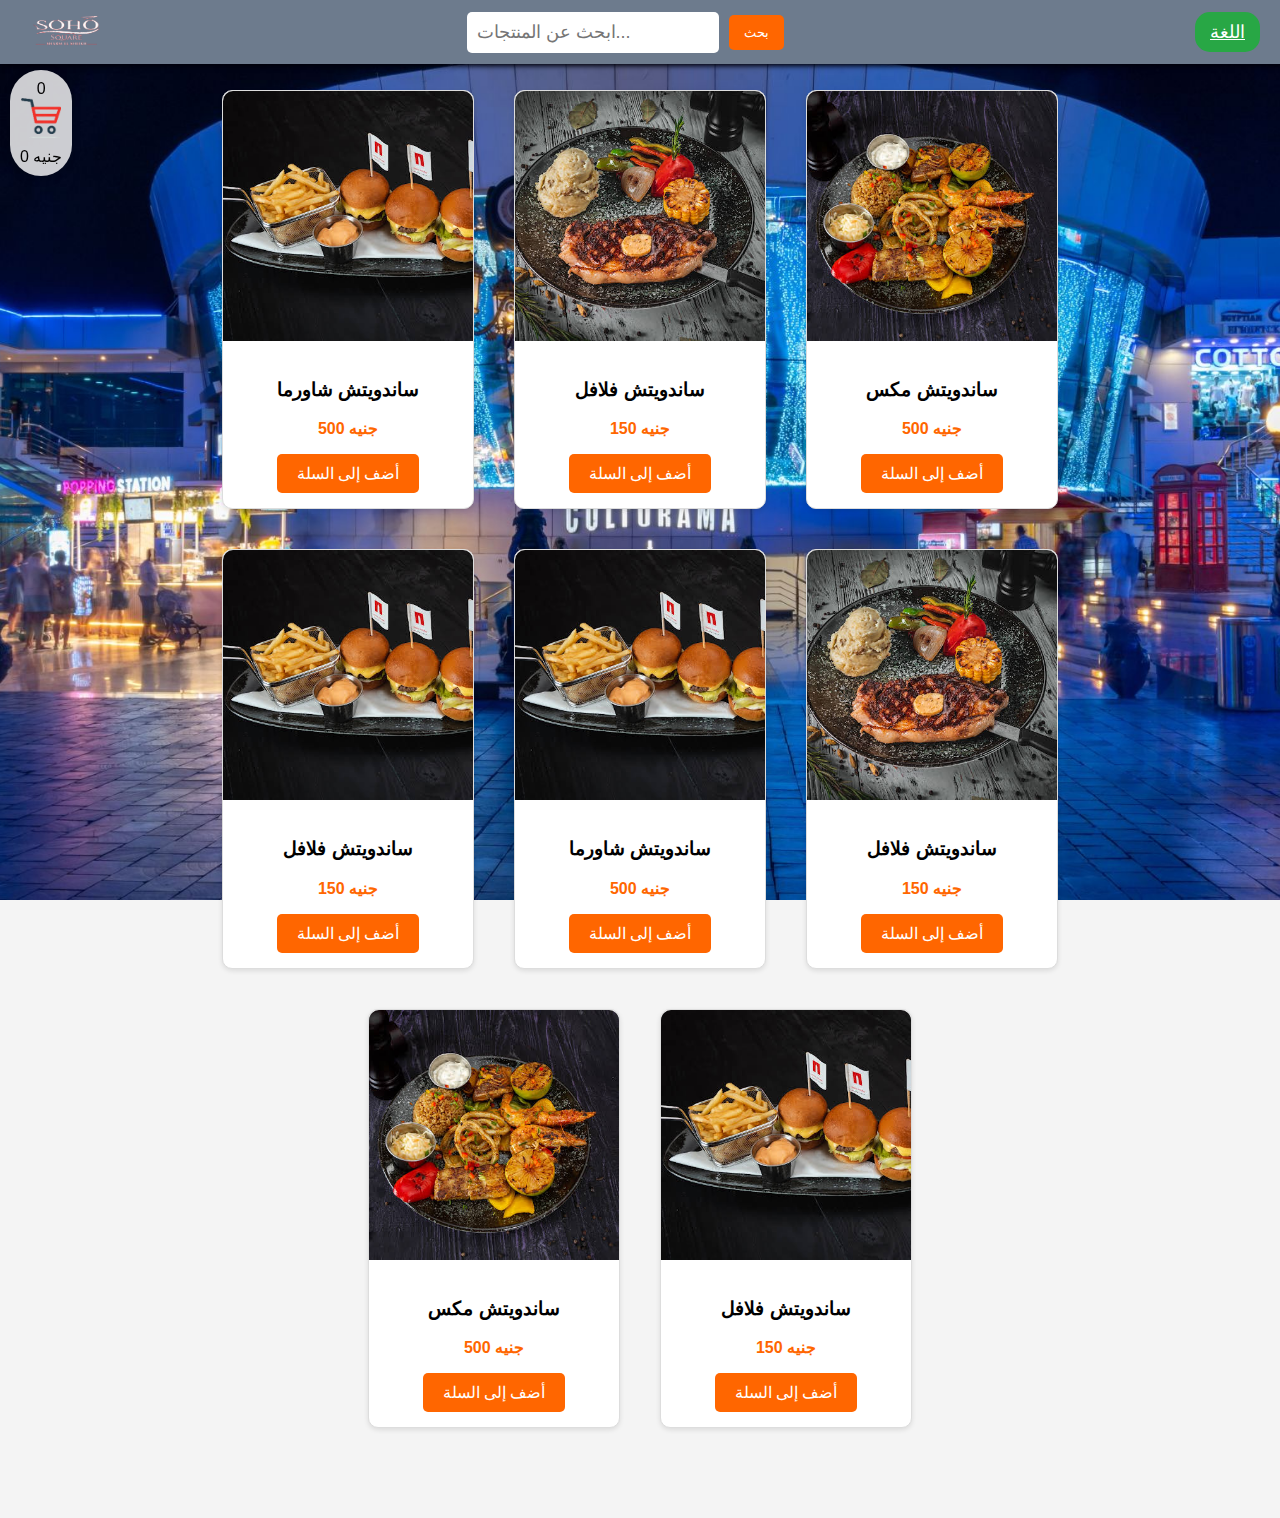
<file: index.html>
<!DOCTYPE html>
<html lang="ar">
<head>
    <meta charset="UTF-8">
    <meta name="viewport" content="width=device-width, initial-scale=1.0">
    <title>متجر الطعام</title>
    <link rel="stylesheet" href="css/style.css">
</head>
<body>
  
      <title>Background Image</title>
    <style>
        body {
            margin: 0;
            height: 100vh;
            background-image: url("images/back.jpg");
            background-size: cover;
            background-position: center;
            background-repeat: no-repeat;
            background-attachment: fixed;
        }
    </style>

    
  
<!-- شريط التنقل الثابت -->
<div class="navbar">
    <div class="logo">
        <img src="images/icon.png" alt="لوجو الموقع">
    </div>
  
  
    <div class="search-container">
        <input type="text" placeholder="ابحث عن المنتجات..." id="search-box">
        <button onclick="searchProducts()">بحث</button>
    </div>
    <div class="language-switch">
        <span onclick="changeLanguage()"> اللغة</span>
    </div>
</div>
<div> </div>

  
  
  
  
  
    <!-- قائمة المنتجات -->
    <div class="products-container">
        <div class="product">
            <img src="images/soho1.jpg" alt="ساندويتش شاورما" class="product-image">
            <div class="product-details">
                <h3>ساندويتش شاورما</h3>
                <p class="price">500 جنيه</p>
                <button class="add-to-cart" onclick="addToCart('ساندويتش شاورما', 500, 'images/soho1.jpg')">أضف إلى السلة</button>
            </div>
        </div>
        <div class="product">
            <img src="images/soho2.jpg" alt="ساندويتش فلافل" class="product-image">
            <div class="product-details">
                <h3>ساندويتش فلافل</h3>
                <p class="price">150 جنيه</p>
                <button class="add-to-cart" onclick="addToCart('ساندويتش فلافل', 150, '/soho2.jpg')">أضف إلى السلة</button>
            </div>
        </div>
        <div class="product">
            <img src="images/soho3.jpg" alt="ساندويتش مكس" class="product-image">
            <div class="product-details">
                <h3>ساندويتش مكس</h3>
                <p class="price">500 جنيه</p>
                <button class="add-to-cart" onclick="addToCart('ساندويتش شاورما', 500, '/soho3.jpg')">أضف إلى السلة</button>
            </div>
        </div>
        <div class="product">
            <img src="images/soho1.jpg" alt="ساندويتش فلافل" class="product-image">
            <div class="product-details">
                <h3>ساندويتش فلافل</h3>
                <p class="price">150 جنيه</p>
                <button class="add-to-cart" onclick="addToCart('ساندويتش فلافل', 150, '/soho1.jpg')">أضف إلى السلة</button>
            </div>
          </div>
          
         <div class="product">
            <img src="images/soho1.jpg" alt="ساندويتش شاورما" class="product-image">
            <div class="product-details">
                <h3>ساندويتش شاورما</h3>
                <p class="price">500 جنيه</p>
                <button class="add-to-cart" onclick="addToCart('ساندويتش شاورما', 500, 'images/soho1.jpg')">أضف إلى السلة</button>
            </div>
        </div>
        <div class="product">
            <img src="images/soho2.jpg" alt="ساندويتش فلافل" class="product-image">
            <div class="product-details">
                <h3>ساندويتش فلافل</h3>
                <p class="price">150 جنيه</p>
                <button class="add-to-cart" onclick="addToCart('ساندويتش فلافل', 150, '/soho2.jpg')">أضف إلى السلة</button>
            </div>
        </div>
        <div class="product">
            <img src="images/soho3.jpg" alt="ساندويتش مكس" class="product-image">
            <div class="product-details">
                <h3>ساندويتش مكس</h3>
                <p class="price">500 جنيه</p>
                <button class="add-to-cart" onclick="addToCart('ساندويتش شاورما', 500, '/soho3.jpg')">أضف إلى السلة</button>
            </div>
        </div>
        <div class="product">
            <img src="images/soho1.jpg" alt="ساندويتش فلافل" class="product-image">
            <div class="product-details">
                <h3>ساندويتش فلافل</h3>
                <p class="price">150 جنيه</p>
                <button class="add-to-cart" onclick="addToCart('ساندويتش فلافل', 150, '/soho1.jpg')">أضف إلى السلة</button>
            </div>
        </div>
          
          
          
          
          
        </div>
    </div>

    <!-- سلة المشتريات العائمة -->
    <div class="floating-cart" onclick="toggleCart()">
        <span id="cart-count">0</span> <br>
        <div class="cart-icon">
            <img src="images/cart.png" alt="سلة المشتريات">
            <div class="cart-details">       
                <span class="cart-total">0 جنيه</span>
            </div>
        </div>
    </div>

    <!-- سلة المشتريات المنسدلة -->
    <div id="cart-dropdown" class="cart-dropdown">
        <div id="cart-close-btn" class="cart-close-btn" onclick="closeCart()">×</div>
        <ul id="cart-list"></ul>
        <div class="total-amount">
            إجمالي المبلغ: <span class="cart-total">0 جنيه</span>
        </div>
        <button id="send-order" onclick="sendOrder()">إرسال الطلب</button>
    </div>

    <script src="js/script.js"></script>
</body>
</html>
</file>
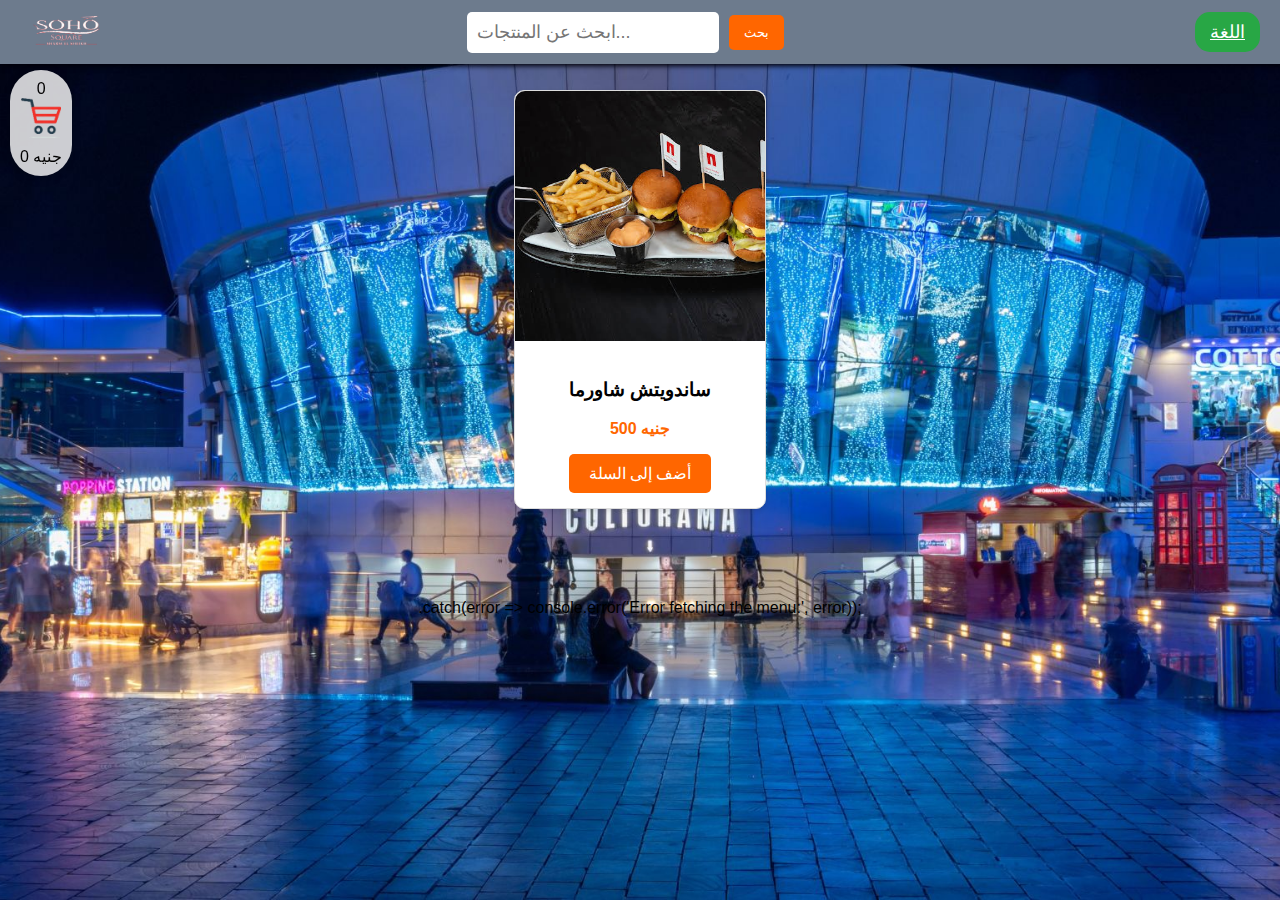
<file: h1.html>
<!DOCTYPE html>
<html lang="ar">
<head>
    <meta charset="UTF-8">
    <meta name="viewport" content="width=device-width, initial-scale=1.0">
    <title>قائمة الطعام</title>
    <style>
        .menu-item {
            border: 1px solid #ddd;
            margin: 10px;
            padding: 10px;
            border-radius: 5px;
            text-align: center;
        }
        .menu-item img {
            max-width: 100px;
            height: auto;
        }
    </style>
</head>
<body>
    <div id="menu"></div>

    <script>
        document.addEventListener('DOMContentLoaded', () => {
            fetch('https://raw.githubusercontent.com/Hamddyy/Res/refs/heads/main/products.json')
                .then(response => {
                    if (!response.ok) {
                        throw new Error('Network response was not ok');
                    }
                    return response.json();
                })
                .then(data => {
                    const menuContainer = document.getElementById('menu');
                    data.forEach(item => {
                        const menuItem = document.createElement('div');
                        menuItem.className = 'menu-item';
                        menuItem.innerHTML = `
                            <h3>${item.name}</h3>
                            <img src="${item.image}" alt="${item.name}">
                            <p>${item.description || 'لا يوجد وصف'}</p>
                            <p>السعر: ${item.price} EGP</p>
                        `;
                        menuContainer.appendChild(menuItem);
                    });
                })
                .catch(error => console.error('Error fetching the menu:', error));
        });
    </script>
</body>
</html>








            <!DOCTYPE html>
<html lang="ar">
<head>
    <meta charset="UTF-8">
    <meta name="viewport" content="width=device-width, initial-scale=1.0">
    <title>متجر الطعام</title>
    <link rel="stylesheet" href="css/style.css">
</head>
<body>
  
      <title>Background Image</title>
    <style>
        body {
            margin: 0;
            height: 100vh;
            background-image: url("images/back.jpg");
            background-size: cover;
            background-position: center;
            background-repeat: no-repeat;
            background-attachment: fixed;
        }
    </style>

    
  
<!-- شريط التنقل الثابت -->
<div class="navbar">
    <div class="logo">
        <img src="images/icon.png" alt="لوجو الموقع">
    </div>
  
  
    <div class="search-container">
        <input type="text" placeholder="ابحث عن المنتجات..." id="search-box">
        <button onclick="searchProducts()">بحث</button>
    </div>
    <div class="language-switch">
        <span onclick="changeLanguage()"> اللغة</span>
    </div>
</div>
<div> </div>

  
  
  
  
  
    <!-- قائمة المنتجات -->
    <div class="products-container">
        <div class="product">
            <img src="images/soho1.jpg" alt="ساندويتش شاورما" class="product-image">
            <div class="product-details">
                <h3>ساندويتش شاورما</h3>
                <p class="price">500 جنيه</p>
                <button class="add-to-cart" onclick="addToCart('ساندويتش شاورما', 500, 'images/soho1.jpg')">أضف إلى السلة</button>
            </div>
        
                  
        </div>
    </div>

    <!-- سلة المشتريات العائمة -->
    <div class="floating-cart" onclick="toggleCart()">
        <span id="cart-count">0</span> <br>
        <div class="cart-icon">
            <img src="images/cart.png" alt="سلة المشتريات">
            <div class="cart-details">       
                <span class="cart-total">0 جنيه</span>
            </div>
        </div>
    </div>

    <!-- سلة المشتريات المنسدلة -->
    <div id="cart-dropdown" class="cart-dropdown">
        <div id="cart-close-btn" class="cart-close-btn" onclick="closeCart()">×</div>
        <ul id="cart-list"></ul>
        <div class="total-amount">
            إجمالي المبلغ: <span class="cart-total">0 جنيه</span>
        </div>
        <button id="send-order" onclick="sendOrder()">إرسال الطلب</button>
    </div>

    <script src="js/script.js"></script>
</body>
</html>
            .catch(error => console.error('Error fetching the menu:', error));
    </script>
</body>
</html>
</file>
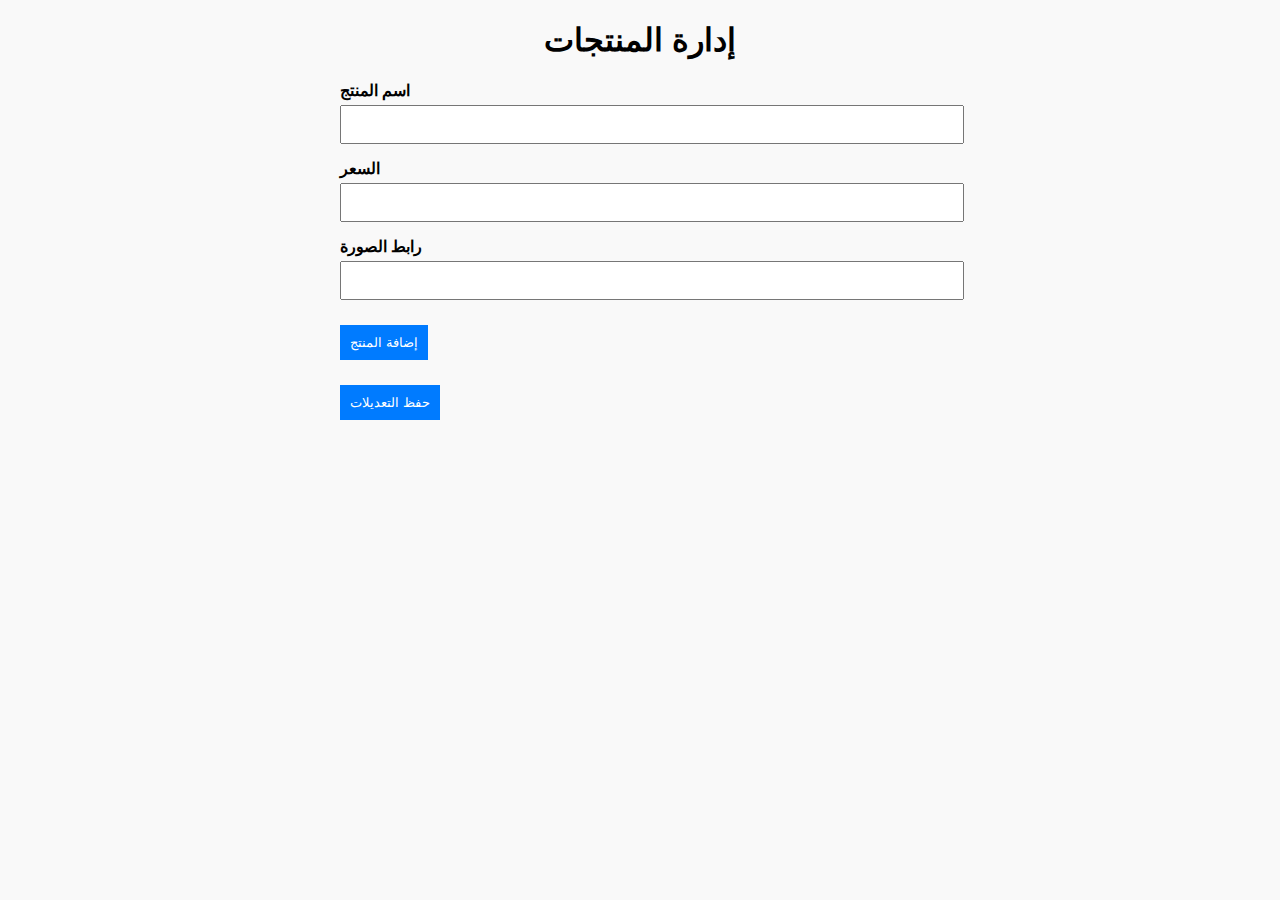
<file: Manger.html>
<!DOCTYPE html>
<html lang="en">
<head>
    <meta charset="UTF-8">
    <meta name="viewport" content="width=device-width, initial-scale=1.0">
    <title>إدارة المنتجات</title>
    <style>
        body {
            font-family: Arial, sans-serif;
            margin: 20px;
            background-color: #f9f9f9;
        }
        h1 {
            text-align: center;
        }
        .form-container {
            max-width: 600px;
            margin: 0 auto;
        }
        .form-group {
            margin-bottom: 15px;
        }
        .form-group label {
            display: block;
            font-weight: bold;
        }
        .form-group input {
            width: 100%;
            padding: 10px;
            margin-top: 5px;
        }
        .form-group button {
            margin-top: 10px;
            padding: 10px;
            background-color: #007bff;
            color: white;
            border: none;
            cursor: pointer;
        }
        .form-group button:hover {
            background-color: #0056b3;
        }
        .product-list {
            margin-top: 20px;
        }
        .product-item {
            display: flex;
            justify-content: space-between;
            background-color: #fff;
            padding: 10px;
            margin-bottom: 10px;
            border: 1px solid #ddd;
        }
    </style>
</head>
<body>
    <h1>إدارة المنتجات</h1>

    <div class="form-container">
        <div class="form-group">
            <label for="product-name">اسم المنتج</label>
            <input type="text" id="product-name">
        </div>
        <div class="form-group">
            <label for="product-price">السعر</label>
            <input type="number" id="product-price">
        </div>
        <div class="form-group">
            <label for="product-image">رابط الصورة</label>
            <input type="text" id="product-image">
        </div>
        <div class="form-group">
            <button onclick="addProduct()">إضافة المنتج</button>
        </div>
        <div class="form-group">
            <button onclick="saveChanges()">حفظ التعديلات</button>
        </div>
    </div>

    <div class="product-list" id="product-list"></div>

    <script>
        const GITHUB_REPO = "Hamddyy/Res";  // 
        const GITHUB_TOKEN = "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"; 
        const FILE_PATH = "products.json";  //
        let products = [];

        // تحميل المنتجات من ملف JSON
        async function loadProducts() {
            try {
                const response = await fetch(`https://raw.githubusercontent.com/${GITHUB_REPO}/main/${FILE_PATH}`);
                if (response.ok) {
                    products = await response.json();
                    renderProducts();
                } else {
                    console.error("Error loading products:", response.statusText);
                    alert("فشل تحميل المنتجات من GitHub. حاول لاحقًا.");
                }
            } catch (error) {
                console.error("Error fetching products:", error);
                alert("حدث خطأ أثناء تحميل المنتجات.");
            }
        }

        // عرض المنتجات
        function renderProducts() {
            const productList = document.getElementById('product-list');
            productList.innerHTML = '';
            products.forEach((product, index) => {
                const productItem = document.createElement('div');
                productItem.className = 'product-item';
                productItem.innerHTML = `
                    <span>${product.name} - ${product.price} جنيه</span>
                    <button onclick="deleteProduct(${index})">حذف</button>
                `;
                productList.appendChild(productItem);
            });
        }

        // إضافة منتج
        function addProduct() {
            const name = document.getElementById('product-name').value;
            const price = document.getElementById('product-price').value;
            const image = document.getElementById('product-image').value;

            if (!name || !price || !image) {
                alert('يرجى ملء جميع الحقول');
                return;
            }

            products.push({ name, price, image });
            renderProducts();
        }

        // حذف منتج
        function deleteProduct(index) {
            products.splice(index, 1);
            renderProducts();
        }

        // حفظ التعديلات إلى GitHub
        async function saveChanges() {
            try {
                // جلب SHA للملف الحالي
                const response = await fetch(`https://api.github.com/repos/${GITHUB_REPO}/contents/${FILE_PATH}`, {
                    headers: {
                        Authorization: `token ${GITHUB_TOKEN}`,
                        Accept: 'application/vnd.github.v3+json'
                    }
                });

                if (!response.ok) {
                    console.error("Error fetching file data:", response.statusText);
                    alert("فشل في الوصول إلى GitHub. تحقق من الصلاحيات.");
                    return;
                }

                const fileData = await response.json();

                // إرسال البيانات المعدلة
                const updateResponse = await fetch(`https://api.github.com/repos/${GITHUB_REPO}/contents/${FILE_PATH}`, {
                    method: 'PUT',
                    headers: {
                        Authorization: `token ${GITHUB_TOKEN}`,
                        Accept: 'application/vnd.github.v3+json'
                    },
                    body: JSON.stringify({
                        message: "تحديث المنتجات",
                        content: btoa(unescape(encodeURIComponent(JSON.stringify(products, null, 2)))),
                        sha: fileData.sha
                    })
                });

                if (updateResponse.ok) {
                    alert('تم حفظ التعديلات بنجاح!');
                } else {
                    console.error("Error saving changes:", updateResponse.statusText);
                    alert("حدث خطأ أثناء حفظ التعديلات.");
                }
            } catch (error) {
                console.error("An error occurred while saving changes:", error);
                alert("حدث خطأ أثناء حفظ التعديلات.");
            }
        }

        loadProducts();
    </script>
</body>
</html>
</file>
<file: css/style.css>
/* شريط التنقل الثابت */
.navbar {
    position: fixed;
    top: 0;
    width: 100%;
    background-color: #6D7B8D; /* لون جديد */
    color: #f0f0f0; /* لون جديد للنص */
    display: flex;
    justify-content: space-between;
    align-items: center;
    padding: 5px 30px; /* تغيير الحجم */
    box-shadow: 0 2px 5px rgba(0, 0, 10, 1.1);
    z-index: 1000;
    opacity: 0;
    transition: opacity 1s ease-in-out;
}

.logo img {
    height: 50px; /* تغيير الحجم */
    transition: transform 0.3s ease-in-out;
}



.logo img:hover {
    transform: scale(1.1); /* تكبير الشعار عند التمرير */
}

.search-container {
    display: flex;
    align-items: center;
    margin: 0 auto; /* تحريك حاوية البحث لتبقى في المنتصف */
}


.search-container input {
    padding: 10px; /* تغيير الحجم */
    font-size: 18px; /* تغيير الحجم */
    border: none;
    border-radius: 5px;
    margin-right: 10px;
}

.search-container button {
    padding: 10px 15px; /* تغيير الحجم */
    background-color: #ff6600; /* لون جديد */
    color: white;
    margin-right: 50px;
    border: none;
    border-radius: 5px;
    cursor: pointer;
    transition: background-color 0.3s ease-in-out, transform 0.3s ease-in-out;
}




.search-container button:hover {
    background-color: #ff8533; /* لون جديد عند التمرير */
    transform: translateY(-3px); /* تحريك الزر للأعلى عند التمرير */
}

.language-switch {
    cursor: pointer;
    margin-right: 50px; /* تحريك زر تغيير اللغة إلى اليسار */
}

.language-switch span {
    font-size: 18px; /* تغيير الحجم */
    text-decoration: underline;
    padding: 10px 15px; /* تغيير الحجم */
    background-color: #28a745; /* لون جديد */
    color: white;
    border: none;
    border-radius: 15px;
    cursor: pointer;
    transition: background-color 0.3s ease-in-out, transform 0.3s ease-in-out;
}

.language-switch span:hover {
    background-color: #218838; /* لون جديد عند التمرير */
    transform: translateY(-3px); /* تحريك الزر للأعلى عند التمرير */
}








/* التنسيق العام */

body {

    margin: 0;

    padding: 0;

    font-family: Arial, sans-serif;

    background-color: #f4f4f4;

    text-align: center;

}

/* تنسيق المنتجات */

.products-container {

    display: flex;

    justify-content: center;

    flex-wrap: wrap;

    padding: 70px;

}

.product {

    margin: 20px;

    text-align: center;

    width: 250px;

    border: 1px solid #ddd;

    border-radius: 10px;

    background-color: #fff;

    box-shadow: 0 2px 5px rgba(0, 0, 0, 0.1);

    transition: transform 0.3s ease;

}

.product:hover {

    transform: scale(1.05);

}

.product-image {

    width: 100%;

    height: 250px;

    object-fit: cover;

    border-top-left-radius: 10px;

    border-top-right-radius: 10px;

}

.product-details {

    padding: 15px;

}

.price {

    color: #ff6600;

    font-weight: bold;

}

/* زر الإضافة إلى السلة */

.add-to-cart {

    background-color: #ff6600;

    color: #fff;

    border: none;

    padding: 10px 20px;

    font-size: 16px;

    border-radius: 5px;

    cursor: pointer;

    transition: background-color 0.3s ease;

}

.add-to-cart:hover {

    background-color: #ff8533;

}

/* السلة العائمة */

.floating-cart {

    position: fixed;

    top: 70px;

    left: 10px;

    background-color: rgba(255, 255, 255, 0.8);

    border-radius: 50px;

    padding: 10px;

    box-shadow: 0 2px 10px rgba(0, 0, 0, 0.2);

    cursor: pointer;

    transition: background-color 0.3s ease;
    z-index: 2000; /* تأكد من أن قيمة z-index أعلى من المنتجات */
}

.floating-cart:hover {

    background-color: rgba(255, 255, 255, 1);

}

.cart-icon img {

    width: 40px;

    height: 40px;
  }


.cart-details {

    margin-top: 5px;

}

/* سلة المشتريات المنسدلة */

.cart-dropdown {

    display: none;

    position: fixed;

    top: 115px;

    left: 30px;

    width: 300px;

    max-height: 400px;

    background-color: #fff;

    border-radius: 20px;

    box-shadow: 0 2px 10px rgba(0, 0, 0, 0.2);

    overflow-y: auto;

    z-index: 2000;

    transition: all 0.3s ease-in-out;

}

.cart-dropdown.show {

    display: block;

}

/* زر إغلاق السلة */

.cart-close-btn {

    position: sticky;

    top: 0;

    text-align: right;

    padding: 5px;

    font-size: 24px;

    color: #ff6600;

    cursor: pointer;

    background-color: transparent;

    border: none;

    z-index: 1002;

}

/* عناصر السلة */

.cart-item {

    display: flex;

    align-items: center;

    margin-bottom: 15px;

    padding: 1px;

    border-bottom: 2px solid #ddd;

}

.cart-item-image {

    width: 50px;

    height: 50px;

    margin-right: 10px;

    border-radius: 15px;

}

.cart-item-name {

    flex-grow: .5;

    font-size: 16px;

}

.cart-item-price {

    color: #555;

}

.delete-btn {
 flex-grow: .5;
    color: #FF0000;

}



/* زر إرسال الطلب */

#send-order {

    background-color: #ff6600;

    color: white;

    border: none;

    padding: 10px;

    width: 100%;

    border-radius: 5px;

    cursor: pointer;

    font-size: 16px;

}

#send-order:hover {

    background-color: #ff8533;

}
</file>
